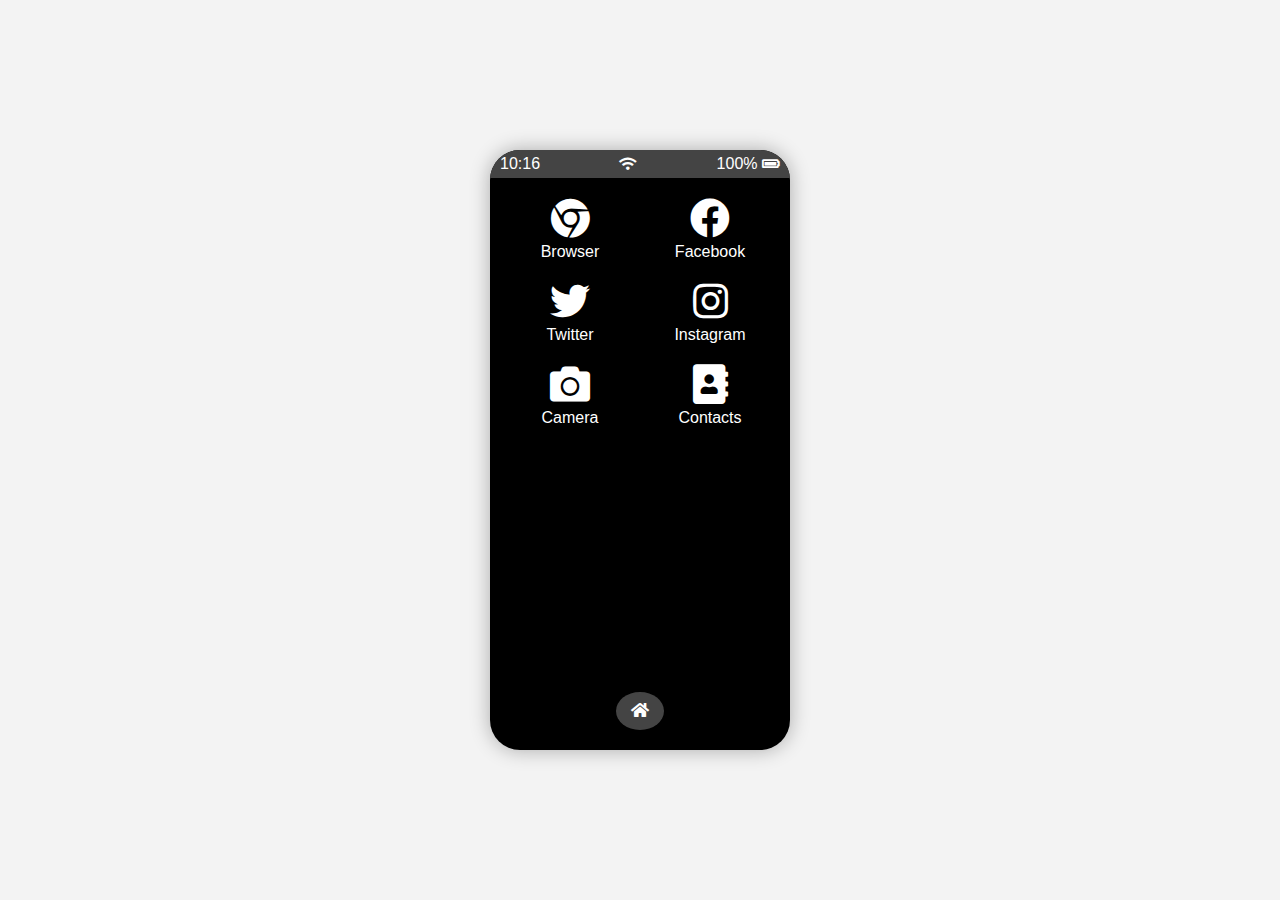
<file: index.html>
<!DOCTYPE html>
<html lang="en">
<head>
    <meta charset="UTF-8">
    <meta name="viewport" content="width=device-width, initial-scale=1.0">
    <title>Android Phone Interface</title>
    <link rel="stylesheet" href="styles.css">
    <link rel="stylesheet" href="https://cdnjs.cloudflare.com/ajax/libs/font-awesome/5.15.4/css/all.min.css">
</head>
<body>
    <!-- Phone Frame -->
    <div class="phone">
        <!-- Status Bar -->
        <div class="status-bar">
            <div class="time">10:00</div>
            <div class="network"><i class="fas fa-wifi"></i></div>
            <div class="battery">100% <i class="fas fa-battery-full"></i></div>
        </div>

        <!-- Home Screen -->
        <div class="home-screen">
            <!-- App Icons -->
            <div class="app-icon" id="browser">
                <i class="fab fa-chrome"></i>
                <span>Browser</span>
            </div>
            <div class="app-icon" id="facebook">
                <i class="fab fa-facebook"></i>
                <span>Facebook</span>
            </div>
            <div class="app-icon" id="twitter">
                <i class="fab fa-twitter"></i>
                <span>Twitter</span>
            </div>
            <div class="app-icon" id="instagram">
                <i class="fab fa-instagram"></i>
                <span>Instagram</span>
            </div>
            <div class="app-icon" id="camera">
                <i class="fas fa-camera"></i>
                <span>Camera</span>
            </div>
            <div class="app-icon" id="contacts">
                <i class="fas fa-address-book"></i>
                <span>Contacts</span>
            </div>
        </div>

        <!-- App Content -->
        <div class="app-content">
            <!-- Content of the opened app will be loaded here -->
        </div>

        <!-- Navigation Button -->
        <div class="navigation-button">
            <i class="fas fa-home"></i>
        </div>
    </div>

    <!-- Script for clock and app navigation -->
    <script src="script.js"></script>
</body>
</html>
</file>
<file: styles.css>
/* Reset styles */
* {
    margin: 0;
    padding: 0;
    box-sizing: border-box;
}

/* Basic styles */
body {
    font-family: Arial, sans-serif;
    background-color: #f3f3f3;
    display: flex;
    justify-content: center;
    align-items: center;
    height: 100vh;
}

.phone {
    width: 300px;
    height: 600px;
    border-radius: 30px;
    background-color: #000;
    box-shadow: 0 0 20px rgba(0, 0, 0, 0.3);
    overflow: hidden;
    position: relative;
}

.status-bar {
    background-color: #444;
    color: #fff;
    padding: 5px 10px;
    display: flex;
    justify-content: space-between;
    align-items: center;
}

.status-bar i {
    font-size: 14px;
}

.home-screen {
    padding: 20px;
    display: grid;
    grid-template-columns: repeat(2, 1fr);
    grid-gap: 20px;
    overflow-y: auto;
}

.app-icon {
    text-align: center;
    color: #fff;
    cursor: pointer; /* Add cursor pointer to indicate clickability */
}

.app-icon i {
    font-size: 40px;
}

.app-icon span {
    display: block;
    margin-top: 5px;
}

.navigation-button {
    position: absolute;
    bottom: 20px;
    left: 50%;
    transform: translateX(-50%);
    background-color: #444;
    color: #fff;
    padding: 10px 15px;
    border-radius: 50%;
    box-shadow: 0 0 10px rgba(0, 0, 0, 0.3);
    cursor: pointer;
    transition: background-color 0.3s;
}

.navigation-button:hover {
    background-color: #666;
}

/* Hide app content initially */
.app-content {
    display: none;
    background-color: rgba(255, 255, 255, 0.9); /* Semi-transparent white background */
    padding: 20px;
    height: calc(100% - 86px); /* Adjust height to fit content */
    overflow-y: auto;
}
</file>
